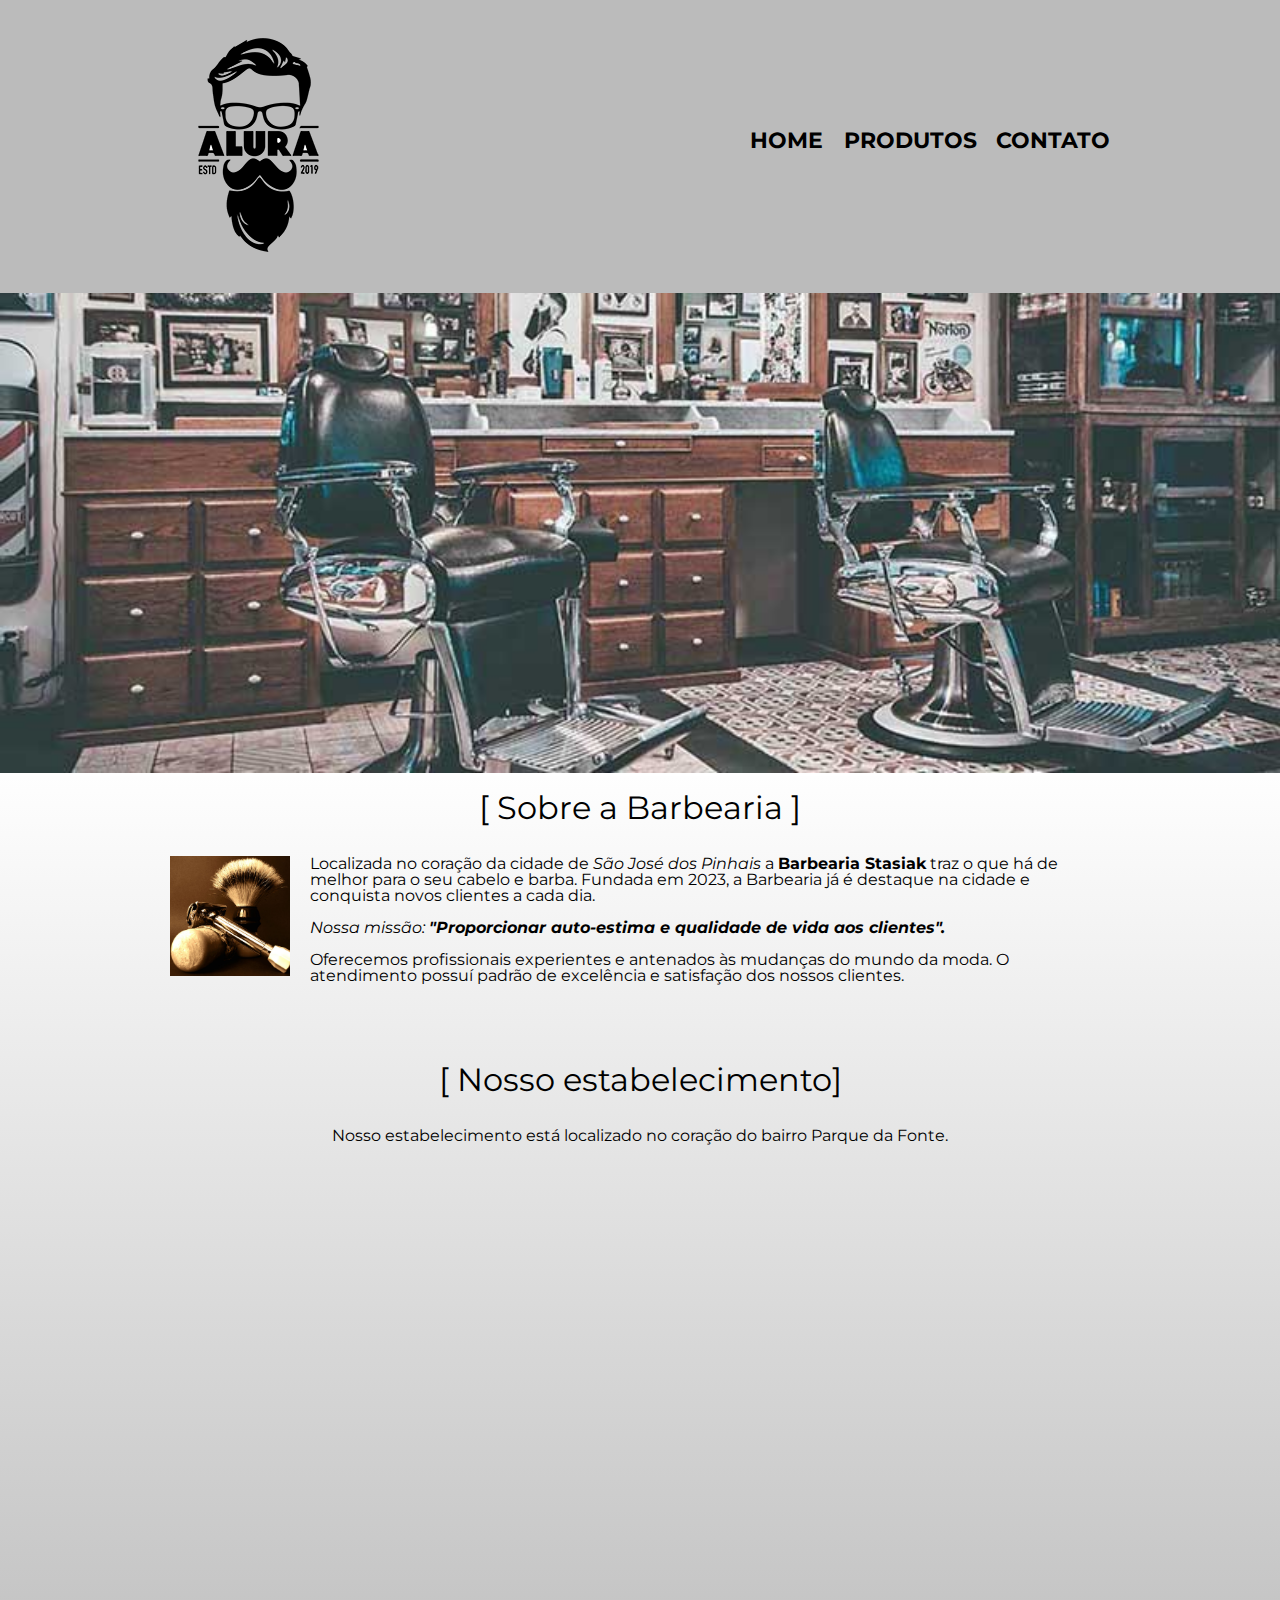
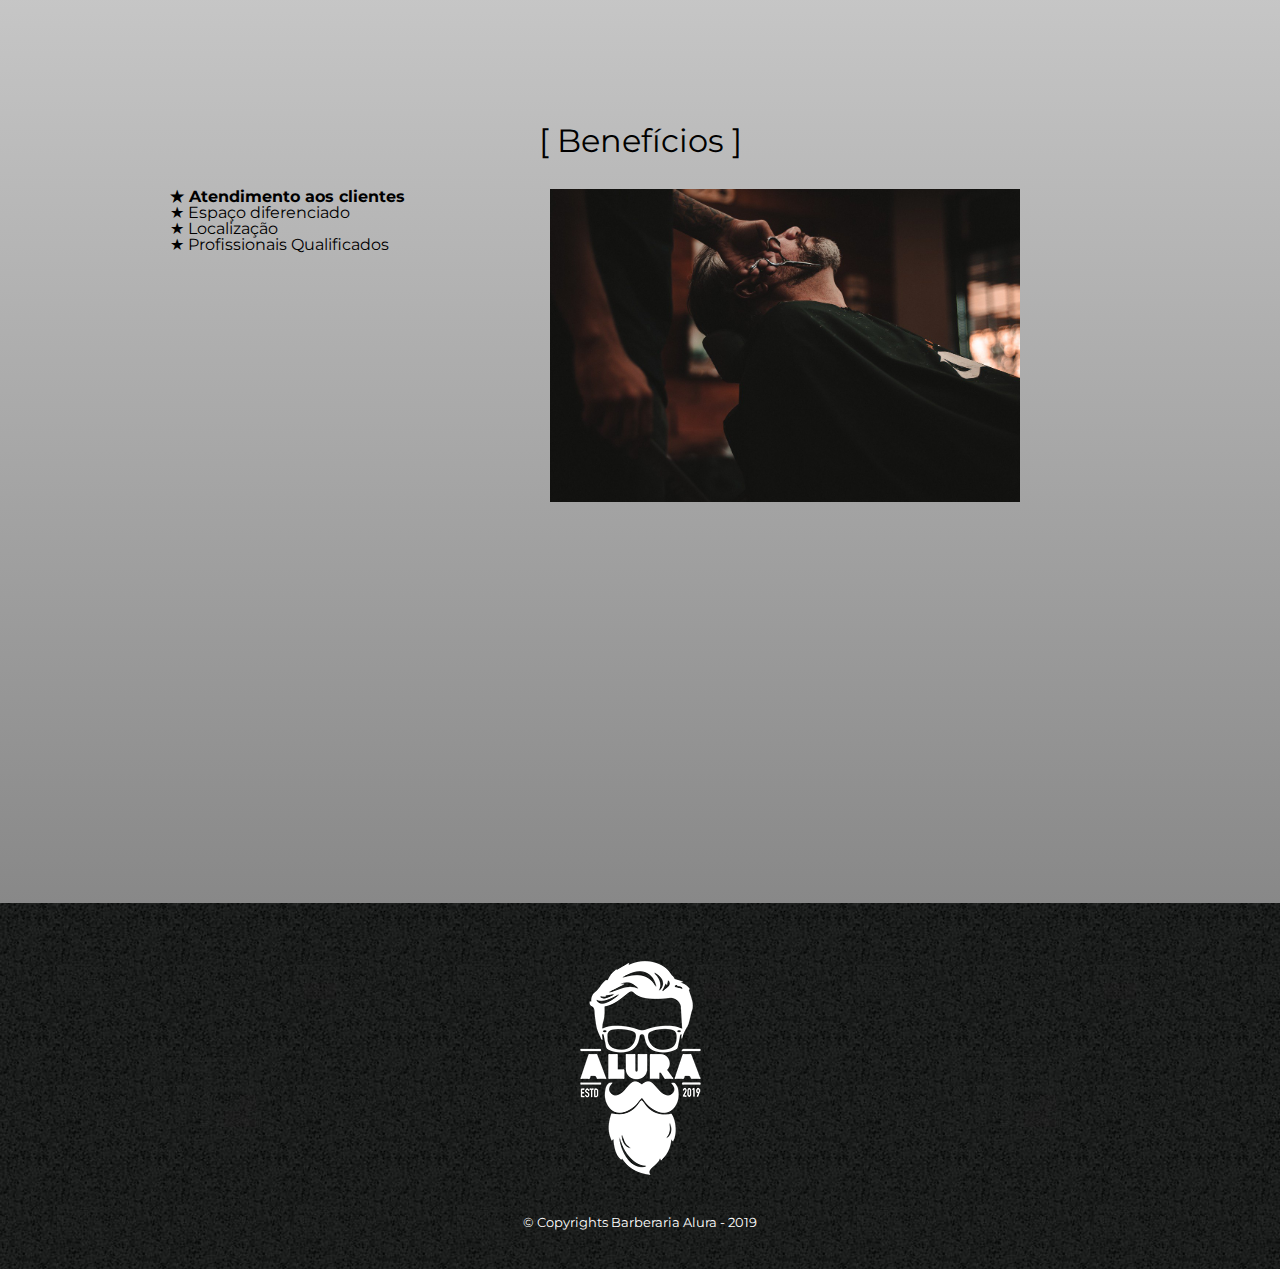
<file: index.html>
<!DOCTYPE html>
<html>

<head>
  <meta charset="UTF-8">
  <meta name="viewport" content="width=device-width">
  <link rel="stylesheet" href="reset.css">
  <link rel="stylesheet" href="produtos.css">
  <title>Home - Barbearia Stasiak</title>
</head>

<body>
  <header>
    <div class="caixa">
      <h1> <img src="logo.png"> </h1>

      <nav>
        <ul>
          <li> <a href="index.html"> Home </a> </li>
          <li> <a href="produtos.html"> Produtos</a> </li>
          <li> <a href="contato.html"> Contato</a> </li>
        </ul>
      </nav>
    </div>
  </header>

  <img src="banner.jpg" class="banner">
  
  <main>
    <section class="principal">
      <h2 class="titulo-principal"> Sobre a Barbearia </h2>

      <img src="utensilios.jpg" class="utensilios" alt="Utensílios utilizados por barbeiros.">

      <p>Localizada no coração da cidade de <em>São José dos Pinhais</em> a <strong>Barbearia Stasiak</strong> traz o que há de melhor para o seu cabelo e barba. Fundada em 2023, a Barbearia já é destaque na cidade e conquista novos clientes a cada dia. </p>

      <p class="missao"> <em>Nossa missão: <strong>"Proporcionar auto-estima e qualidade de vida aos clientes".</strong></em></p>

      <p>Oferecemos profissionais experientes e antenados às mudanças do mundo da moda. O atendimento possuí padrão de excelência e satisfação dos nossos clientes.</p>
    </section>

    <section class="mapa">
      <h3 class="titulo-principal"> Nosso estabelecimento</h3>

      <p>Nosso estabelecimento está localizado no coração do bairro Parque da Fonte.</p>   

      <div class="mapa-conteudo">

        <iframe src="https://www.google.com/maps/embed?pb=!1m18!1m12!1m3!1d3601.1049115282526!2d-49.17483812364241!3d-25.501547435728128!2m3!1f0!2f0!3f0!3m2!1i1024!2i768!4f13.1!3m3!1m2!1s0x94dcf0fa63f5dcdf%3A0xabffc9b368410955!2sLindaura%20R%20Lucas%2C%20C%20E%20Prof-Ef%20M!5e0!3m2!1spt-BR!2sbr!4v1721858175257!5m2!1spt-BR!2sbr" width="100%" height="450" style="border:0;" allowfullscreen="" loading="lazy" referrerpolicy="no-referrer-when-downgrade"></iframe>
        
      </div>
    </section>

    <section class="beneficios">
      <h3 class="titulo-principal"> Benefícios </h3>

      <ul class="lista-beneficios">
        <li class="item"> Atendimento aos clientes </li>
        <li class="item"> Espaço diferenciado </li>
        <li class="item"> Localização </li>
        <li class="item"> Profissionais Qualificados </li>
      </ul>

      <img src="beneficios.jpg" class="imagem-beneficios">

      <div class="video">
        <iframe width="100%" height="315" src="https://www.youtube.com/embed/8pWtdanVz3I?si=vKnV4GuCFSkPTn9B" title="YouTube video player" frameborder="0" allow="accelerometer; autoplay; clipboard-write; encrypted-media; gyroscope; picture-in-picture; web-share" referrerpolicy="strict-origin-when-cross-origin" allowfullscreen></iframe>
      </div>
    </section>
  </main>

  <footer>
    <img src="logo-branco.png">
    <p class="copyright"> &#169; Copyrights Barberaria Alura - 2019</p>
  </footer>
</body>

</html>
</file>
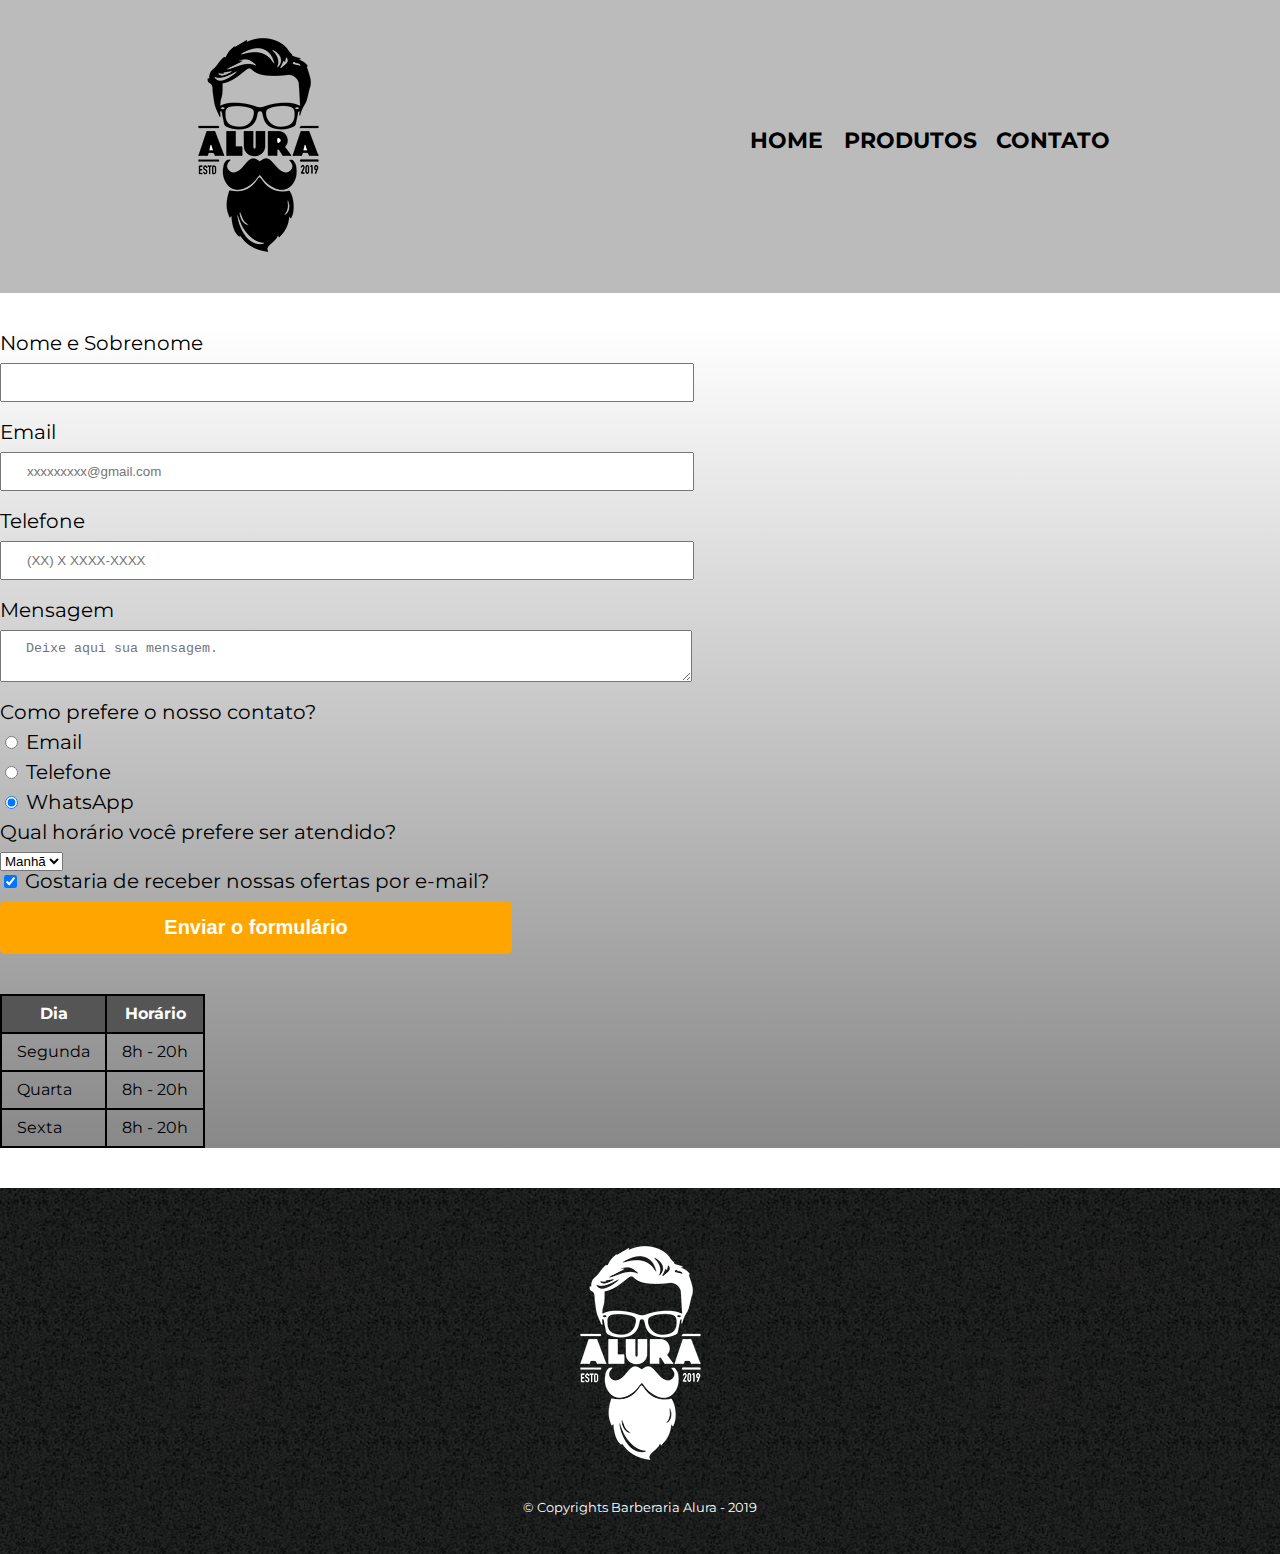
<file: contato.html>
<!DOCTYPE html>
<html>

<head>
  <meta charset="UTF-8">
  <meta name="viewport" content="width=device-width">
  <link rel="stylesheet" href="reset.css">
  <link rel="stylesheet" href="produtos.css">
  <title>Produtos - Barbearia Stasiak</title>
</head>

<body>
  <header>
    <div class="caixa">
      <h1> <img src="logo.png"> </h1>

      <nav>
        <ul>
          <li> <a href="index.html"> Home </a> </li>
          <li> <a href="produtos.html"> Produtos</a> </li>
          <li> <a href="contato.html"> Contato</a> </li>
        </ul>
      </nav>
    </div>
  </header>

  <main>
    <form>
      <fieldset>
        <label for="nomeSobrenome"> Nome e Sobrenome </label>
        <input type="text" id="nomeSobrenome" class="input-padrao" required>

        <label for="email"> Email</label>
        <input type="email" id="email" class="input-padrao" placeholder="xxxxxxxxx@gmail.com" required>

        <label for="telefone"> Telefone </label>
        <input type="tel" id="telefone" class="input-padrao" placeholder="(XX) X XXXX-XXXX" required>

        <label for="mensagem">Mensagem</label>
        <textarea id="mensagem" class="input-padrao" placeholder="Deixe aqui sua mensagem."></textarea>
      </fieldset>

      <fieldset>
        <legend>Como prefere o nosso contato?</legend>

        <label for="radio-email"> <input type="radio" name="contato" value="email" id="email-radio"> Email</label>

        <label for="radio-telefone"> <input type="radio" name="contato" value="telefone" id="radio-telefone"> Telefone
        </label>

        <label for="radio-whatsapp"> <input type="radio" name="contato" value="whatsapp" id="radio-whatsapp" checked> WhatsApp
        </label>
      </fieldset>

      <legend> Qual horário você prefere ser atendido? </legend>
      <select>
        <option> Manhã </option>
        <option> Tarde </option>
        <option> Noite </option>
      </select>

      <label> <input type="checkbox" checked> Gostaria de receber nossas ofertas por e-mail? </label>

      <input type="submit" class="enviar" value="Enviar o formulário">
    </form>

    <table>
      <thead>
        <tr>
          <th> Dia </th>
          <th> Horário </th>
        </tr>
      </thead>

      <tbody>
        <tr>
          <td> Segunda </td>
          <td> 8h - 20h </td>
        </tr>
        <tr>
          <td> Quarta </td>
          <td> 8h - 20h </td>
        </tr>
        <tr>
          <td> Sexta </td>
          <td> 8h - 20h </td>
        </tr>
      </tbody>
    </table>
    
  </main>

  

  <footer>
    <img src="logo-branco.png">
    <p class="copyright"> &#169; Copyrights Barberaria Alura - 2019</p>
  </footer>
</body>

</html>
</file>
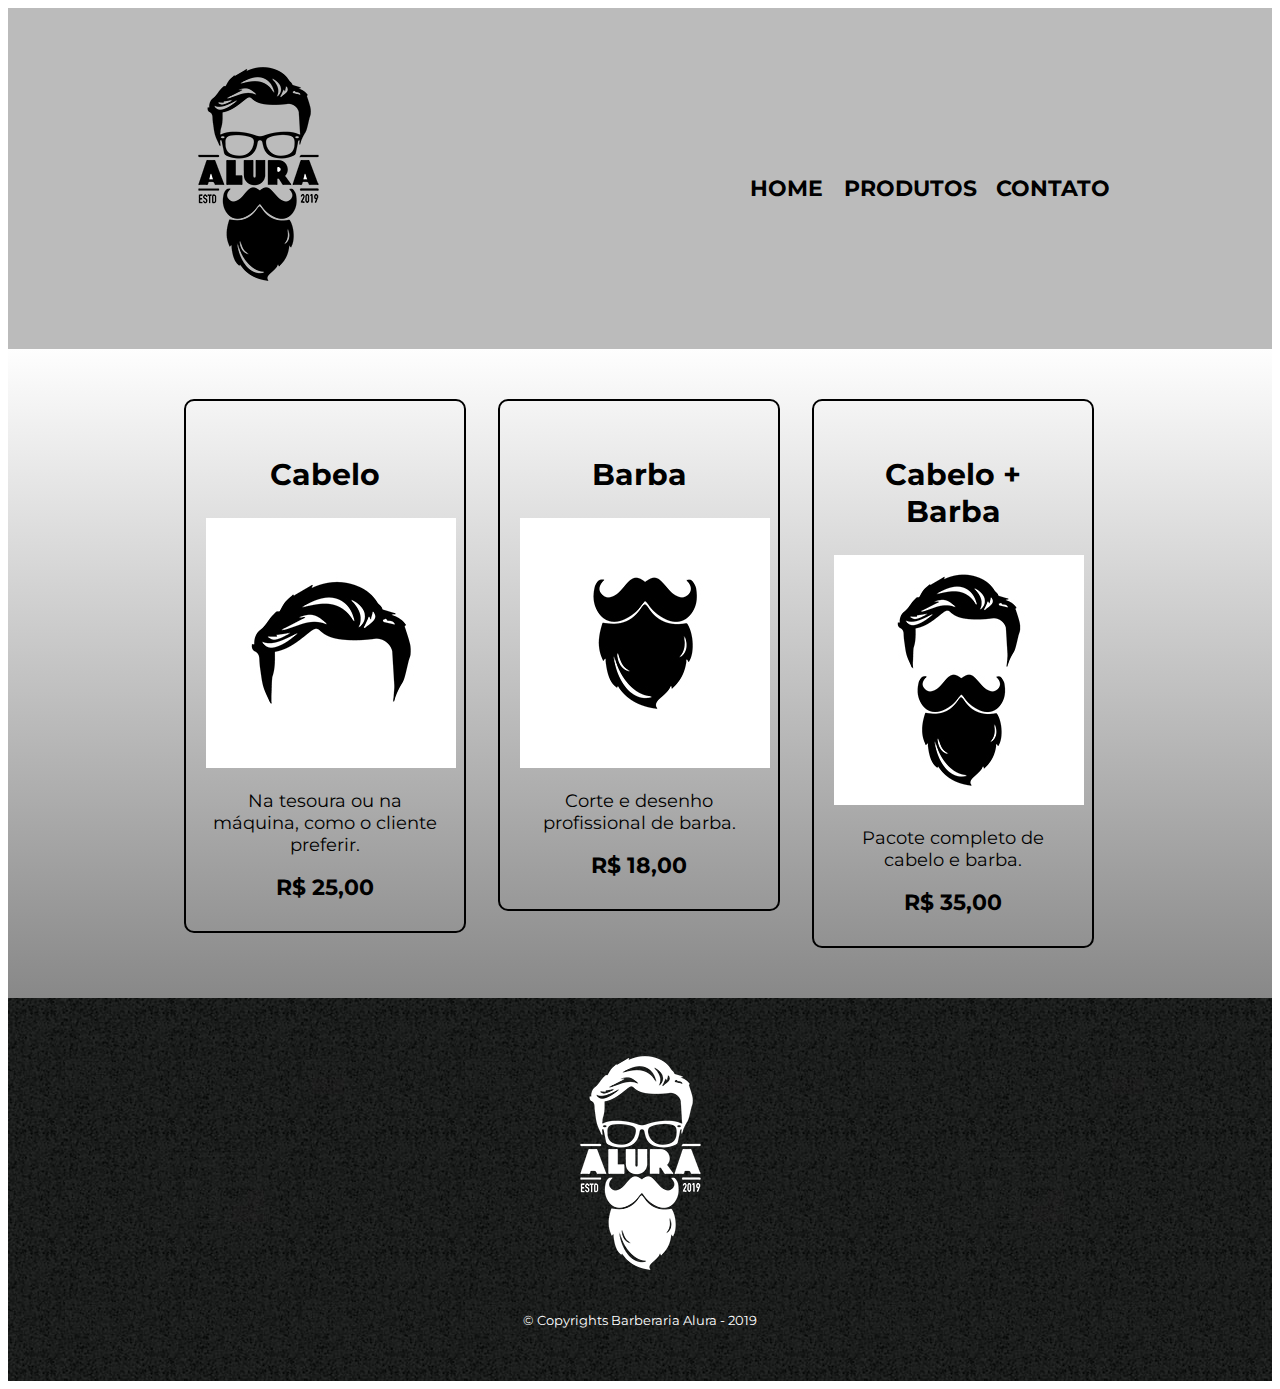
<file: produtos.html>
<!DOCTYPE html>
<html>

<head>
  <meta charset="UTF-8">
  <meta name="viewport" content="width=device-width">
  <link rel="stylesheet" href="produtos.css">
  <title>Produtos - Barbearia Stasiak</title>
</head>

<body>
  <header>
    <div class="caixa">
      <h1> <img src="logo.png"> </h1>

      <nav>
        <ul>
          <li> <a href="index.html"> Home </a> </li>
          <li> <a href="produtos.html"> Produtos</a> </li>
          <li> <a href="contato.html"> Contato</a> </li>
        </ul>
      </nav>
    </div>
  </header>

  <main>
    <ul class="produtos">
      <li>
        <h2>Cabelo</h2>
        <img src="cabelo.jpg">
        <p class="produto-descricao"> Na tesoura ou na máquina, como o cliente preferir. </p>
        <p class="produto-preco"> R$ 25,00 </p>
      </li>

      <li>
        <h2> Barba </h2>
        <img src="barba.jpg">
        <p class="produto-descricao"> Corte e desenho profissional de barba. </p>
        <p class="produto-preco"> R$ 18,00 </p>
      </li>

      <li>
        <h2>Cabelo + Barba</h2>
        <img src="cabelo+barba.jpg">
        <p class="produto-descricao"> Pacote completo de cabelo e barba. </p>
        <p class="produto-preco"> R$ 35,00 </p>
      </li>
    </ul>
  </main>

  <footer>
    <img src="logo-branco.png">
    <p class="copyright"> &#169; Copyrights Barberaria Alura - 2019</p>
  </footer>
</body>

</html>
</file>
<file: produtos.css>
@import url('https://fonts.googleapis.com/css2?family=Montserrat:ital,wght@0,100..900;1,100..900&display=swap');

body{
  font-family: 'Montserrat', sans-serif;
}

header {
  background: #BBBBBB;
  padding: 20px 0;
}

.caixa{
  width: 940px;
  position: relative;
  margin: 0 auto;
}

nav {
  position: absolute;
  top: 110px;
  right: 0;
}

nav li{
  display: inline;
  margin-left: 15px;
}

nav a{
  color: #000000;
  text-decoration: none;
  font-weight: bold;
  font-size: 22px;
  text-transform: uppercase;
}

nav a:hover{
  color: #C78C19;
  text-decoration: underline;
}

.produtos{
  width: 940px;
  margin: 0 auto;
  padding: 50px;
}

.produtos li{
  display: inline-block;
  text-align: center;
  width: 30%;
  vertical-align: top;
  margin: 0 1.5%;
  padding: 30px 20px;
  box-sizing: border-box;
  border: 2px solid #000000;
  border-radius: 10px;
}

.produtos h2{
  font-size: 30px;
  font-weight: bold;
}

.produto-descricao{
  font-size: 18px;
}

.produto-preco{
  font-size: 22px;
  font-weight: bold;
  margin: 10px 0 0 0;
}

.produtos li:hover{
  border-color: #C78C19;
}

.produtos li:hover h2{
  font-size: 34px;
}

.produtos li:active{
  border-color: #088C19;
}

footer{
  text-align: center;
  background: url(bg.jpg);
  padding: 40px 0;
}

.copyright{
  color: #FFFFFF;
  font-size: 13px;
  margin-top: 20px;
}

main{
  background: linear-gradient( #FEFEFE, #888888);
}

form{
  margin: 40px 0;
}

form label, form legend{
  display: block;
  font-size: 20px;
  margin-bottom: 10px;
}

.input-padrao{
  display: block;
  margin-bottom: 20px;
  padding: 10px 25px;
  width: 50%;
}

.checkbox{
  margin: 20px 0;
}

.enviar{
  width: 40%;
  padding: 15px 0;
  background: orange;
  color: white;
  font-weight: bold;
  font-size: 20px;
  border: none;
  border-radius: 5px;
  cursor: pointer;
  transition: 1s;
}

.enviar:hover{
  background: darkorange;
  transform: scale(1.1);
}

table{
  margin: 20px 0 40px 0;
}

thead{
  background: #555555;
  color: #FFFFFF;
  font-weight: bold;
}

th, td{
  border: 2px solid #000000;
  padding: 10px 15px;
}

.banner{
  width: 100%
}

.titulo-principal{
  text-align: center;
  font-size: 2em;
  margin: 0 0 1em;
  clear: left;
}

.titulo-principal:before{
  content: "[";
}

.titulo-principal:after{
  content: "]";
}

.utensilios{
  width: 120px;
  margin: 0 20px 20px 0;
  float: left;
}

.principal{
  padding: 1em 0;
  width: 940px;
  margin: 0 auto;
}

.principal p{
  margin: 0 0 1em;
}

.principal strong{
  font-weight: bold;
}

.principal em{
  font-style: italic;
}

.beneficios{
  padding: 3em 0;
  width: 940px;
  margin: 0 auto;
}

.lista-beneficios{
  width: 40%;
  display: inline-block;
  vertical-align: top;
}

.lista-beneficios .item:before{
  content: "★";
}

.lista-beneficios .item:first-child{
  font-weight: bold;
}

.imagem-beneficios{
  width: 50%;
}

.mapa{
  padding: 3em 0;
  width: 940px;
  margin: 0 auto;
}

.mapa p{
  margin: 0 0 2em;
  text-align: center;
}

.mapa-conteudo{
  width: 940px;
  margin: 0 auto;
}

.video{
  width: 560px;
  margin: 1em auto;
}

@media screen and (max-width: 480px) {
  .caixa, .principal, .mapa-conteudo, .mapa, .beneficios, .video {
    width: auto;
  }
  
 nav {
   position: static;
 } 
}
</file>
